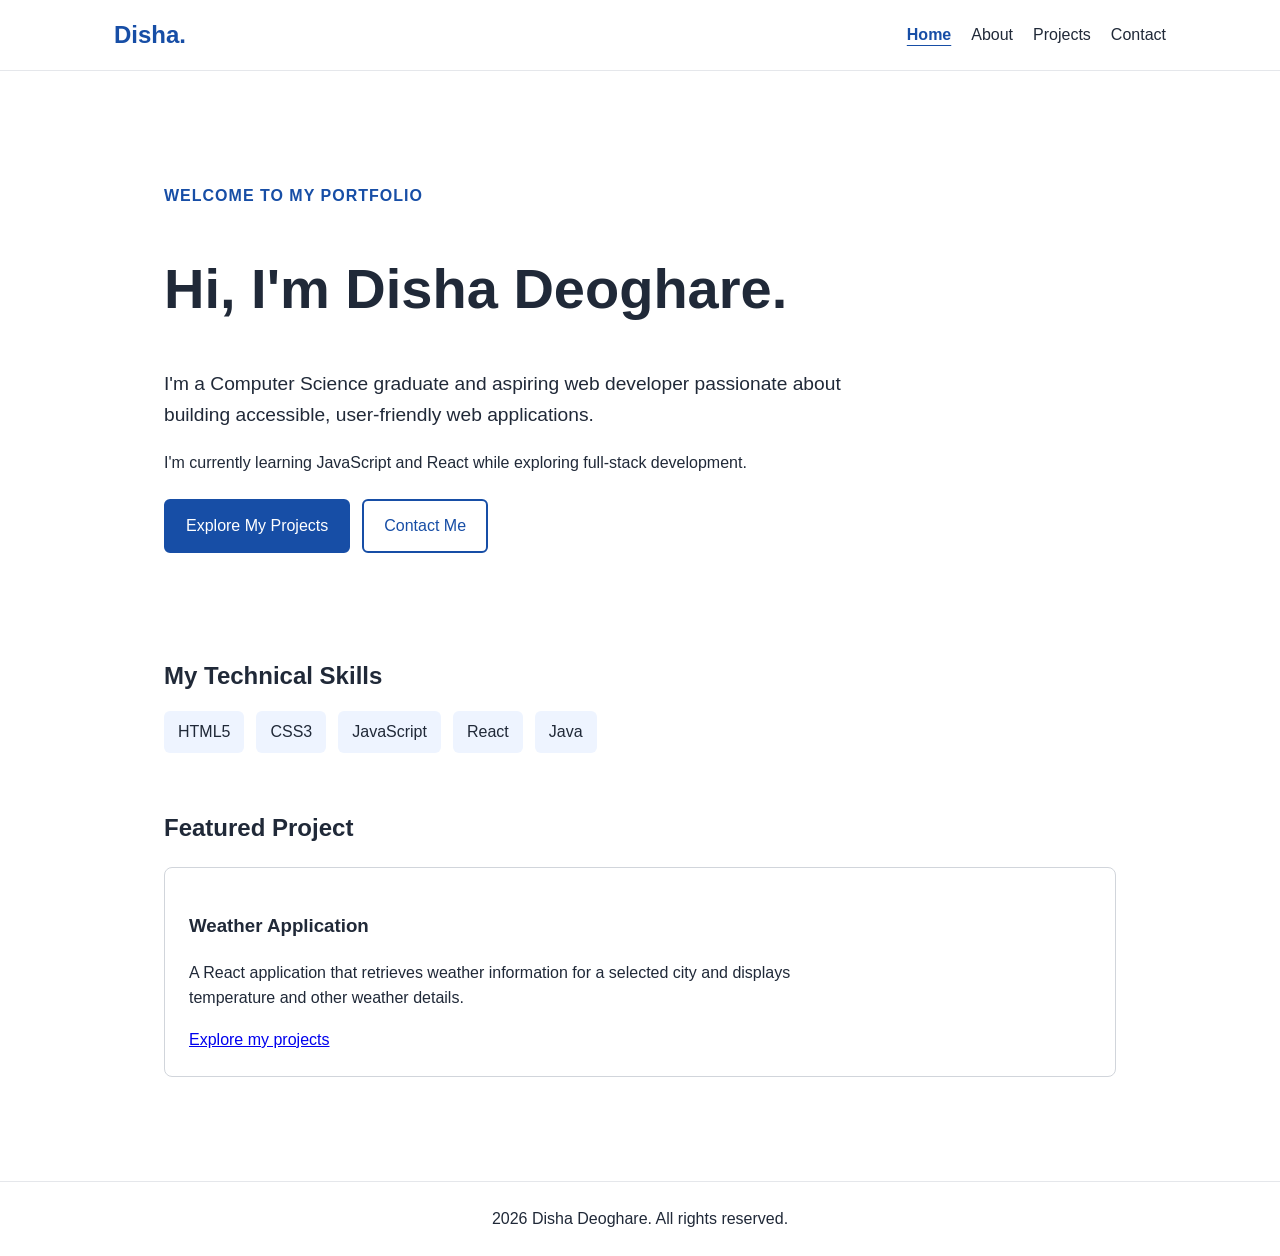
<file: index.html>
<!DOCTYPE html>

<html lang="en">
<head>
    <meta charset="UTF-8">
    <meta name="viewport" content="width=device-width, initial-scale=1.0">

<title>Disha Deoghare | Aspiring Web Developer</title>
<meta name="description"
      content="Contact Disha Deoghare to discuss web development, projects, and professional opportunities.">

<meta name="description"
      content="Explore the portfolio of Disha Deoghare, a Computer Science graduate learning web development and building accessible, user-friendly applications.">

<meta name="robots" content="index, follow">
<meta name="theme-color" content="#ffffff">
<link rel="stylesheet" href="style.css">


</head>

<body>

<a class="skip-link" href="#main-content">
    Skip to main content
</a>

<header>
    <nav aria-label="Main navigation">
        <a class="logo" href="index.html">Disha.</a>

        <ul>
            <li><a href="index.html" aria-current="page">Home</a></li>
            <li><a href="about.html">About</a></li>
            <li><a href="project.html">Projects</a></li>
            <li><a href="contact.html">Contact</a></li>
        </ul>
    </nav>

</header>

<main id="main-content">

    <section class="hero" aria-labelledby="hero-title">

        <p class="eyebrow">WELCOME TO MY PORTFOLIO</p>

        <h1 id="hero-title">
            Hi, I'm Disha Deoghare.
        </h1>

        <p class="hero-description">
            I'm a Computer Science graduate and aspiring web developer
            passionate about building accessible, user-friendly
            web applications.
        </p>

        <p>
            I'm currently learning JavaScript and React while
            exploring full-stack development.
        </p>

        <div class="hero-actions">
            <a class="button" href="project.html">
                Explore My Projects
            </a>

            <a class="button button-secondary" href="contact.html">
                Contact Me
            </a>
        </div>

    </section>

    <section aria-labelledby="skills-title">

        <h2 id="skills-title">My Technical Skills</h2>

        <ul class="skills-list">
            <li>HTML5</li>
            <li>CSS3</li>
            <li>JavaScript</li>
            <li>React</li>
            <li>Java</li>
        </ul>

    </section>

    <section aria-labelledby="featured-title">

        <h2 id="featured-title">Featured Project</h2>

        <article class="project-card">

            <h3>Weather Application</h3>

            <p>
                A React application that retrieves weather information
                for a selected city and displays temperature and
                other weather details.
            </p>

            <a href="project.html">
                Explore my projects
            </a>

        </article>

    </section>

</main>

<footer>
    <p>
         2026 Disha Deoghare. All rights reserved.
    </p>
</footer>
</body>
</html>
</file>
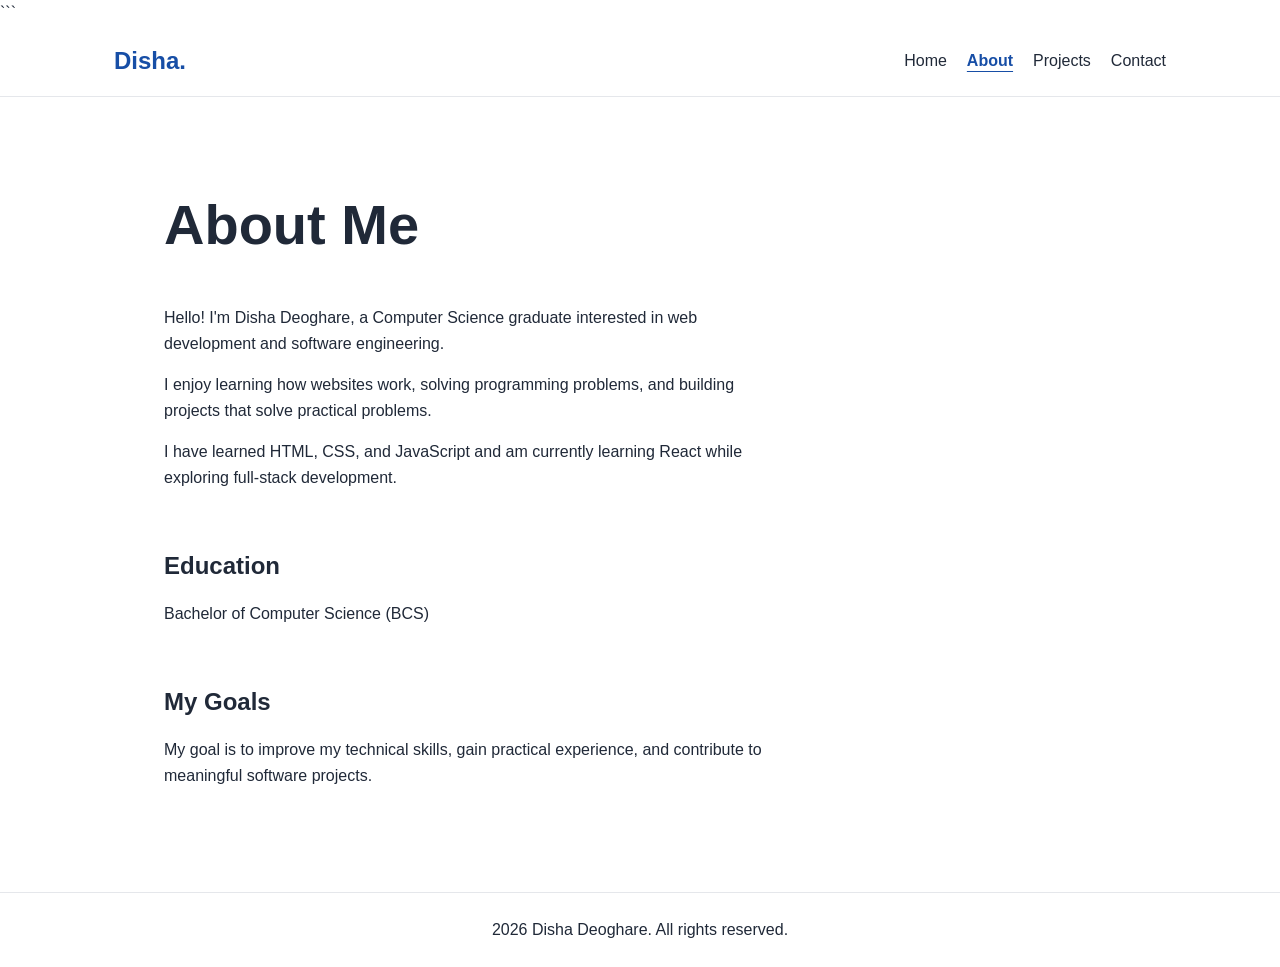
<file: about.html>
<!DOCTYPE html>

<html lang="en">
<head>
    <meta charset="UTF-8">
    <meta name="viewport" content="width=device-width, initial-scale=1.0">
    <title>About Me | Disha Deoghare</title>
    <meta name="description" content="Learn about Disha Deoghare, her education, technical skills, and web development journey.">
    <link rel="stylesheet" href="style.css">
</head>

<body>

```
<a class="skip-link" href="#main-content">
    Skip to main content
</a>

<header>
    <nav aria-label="Main navigation">
        <a class="logo" href="index.html">Disha.</a>

        <ul>
            <li><a href="index.html">Home</a></li>
            <li><a href="about.html" aria-current="page">About</a></li>
            <li><a href="project.html">Projects</a></li>
            <li><a href="contact.html">Contact</a></li>
        </ul>
    </nav>
  
</header>

<main id="main-content">

    <section aria-labelledby="about-title">

        <h1 id="about-title">About Me</h1>

        <p>
            Hello! I'm Disha Deoghare, a Computer Science graduate
            interested in web development and software engineering.
        </p>

        <p>
            I enjoy learning how websites work, solving programming
            problems, and building projects that solve practical
            problems.
        </p>

        <p>
            I have learned HTML, CSS, and JavaScript and am currently
            learning React while exploring full-stack development.
        </p>

    </section>

    <section aria-labelledby="education-title">

        <h2 id="education-title">Education</h2>

        <p>
            Bachelor of Computer Science (BCS)
        </p>

    </section>

    <section aria-labelledby="goals-title">

        <h2 id="goals-title">My Goals</h2>

        <p>
            My goal is to improve my technical skills, gain practical
            experience, and contribute to meaningful software projects.
        </p>

    </section>

</main>

<footer>
    <p> 2026 Disha Deoghare. All rights reserved.</p>
</footer>

</body>
</html>
</file>
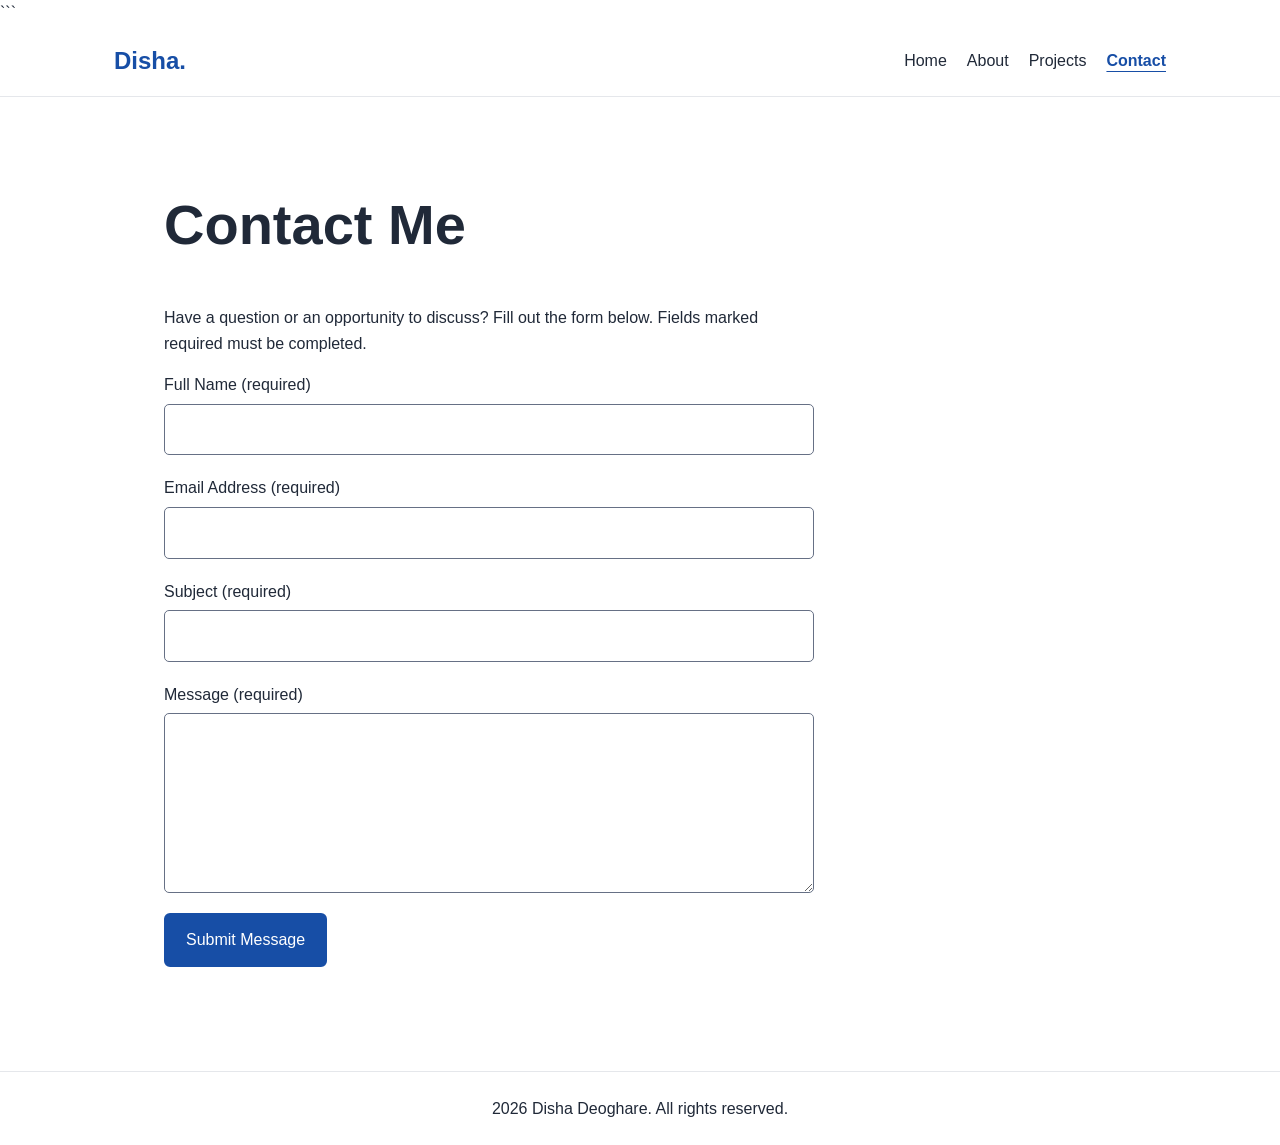
<file: contact.html>
<!DOCTYPE html>

<html lang="en">
<head>
    <meta charset="UTF-8">
    <meta name="viewport" content="width=device-width, initial-scale=1.0">


<title>Contact Me | Disha Deoghare</title>

<meta name="description"
      content="Contact Disha Deoghare to discuss web development, projects, and professional opportunities.">

<link rel="stylesheet" href="style.css">


</head>

<body>

```
<a class="skip-link" href="#main-content">
    Skip to main content
</a>

<header>
    <nav aria-label="Main navigation">
        <a class="logo" href="index.html">Disha.</a>

        <ul>
            <li><a href="index.html">Home</a></li>
            <li><a href="about.html">About</a></li>
            <li><a href="projects.html">Projects</a></li>
            <li><a href="contact.html" aria-current="page">Contact</a></li>
        </ul>
    </nav>
</header>

<main id="main-content">

    <section aria-labelledby="contact-title">

        <h1 id="contact-title">Contact Me</h1>

        <p id="form-instructions">
            Have a question or an opportunity to discuss?
            Fill out the form below. Fields marked required
            must be completed.
        </p>

        <form action="#" method="get">

            <div class="form-group">
                <label for="name">Full Name (required)</label>

                <input
                    type="text"
                    id="name"
                    name="name"
                    autocomplete="name"
                    required
                    aria-describedby="form-instructions">
            </div>

            <div class="form-group">
                <label for="email">Email Address (required)</label>

                <input
                    type="email"
                    id="email"
                    name="email"
                    autocomplete="email"
                    required>
            </div>

            <div class="form-group">
                <label for="subject">Subject (required)</label>

                <input
                    type="text"
                    id="subject"
                    name="subject"
                    required>
            </div>

            <div class="form-group">
                <label for="message">Message (required)</label>

                <textarea
                    id="message"
                    name="message"
                    rows="6"
                    required></textarea>
            </div>

            <button type="submit">Submit Message</button>

        </form>

    </section>

</main>

<footer>
    <p> 2026 Disha Deoghare. All rights reserved.</p>
</footer>
</body>
</html>
</file>
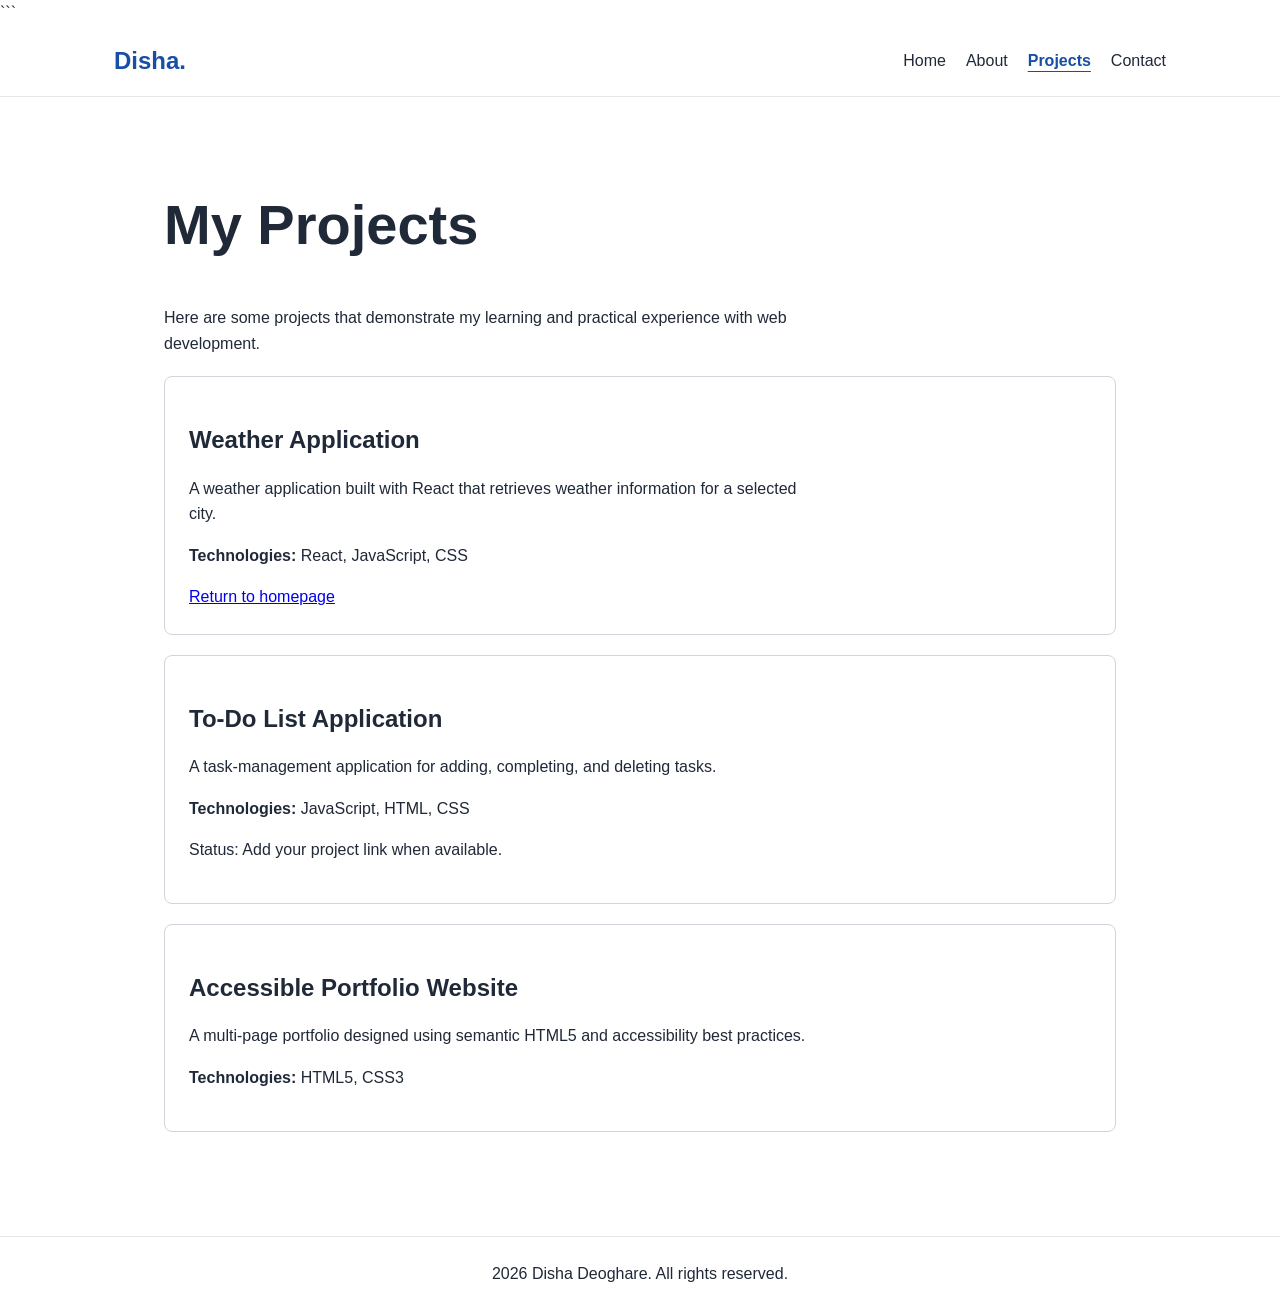
<file: project.html>
<!DOCTYPE html>

<html lang="en">
<head>
    <meta charset="UTF-8">
    <meta name="viewport" content="width=device-width, initial-scale=1.0">

<title>My Projects | Disha Deoghare</title>

<meta name="description"
      content="Explore web development projects by Disha Deoghare, including a weather application and other learning projects.">

<link rel="stylesheet" href="style.css">

</head>

<body>

```
<a class="skip-link" href="#main-content">
    Skip to main content
</a>

<header>
    <nav aria-label="Main navigation">
        <a class="logo" href="index.html">Disha.</a>

        <ul>
            <li><a href="index.html">Home</a></li>
            <li><a href="about.html">About</a></li>
            <li><a href="project.html" aria-current="page">Projects</a></li>
            <li><a href="contact.html">Contact</a></li>
        </ul>
    </nav>
    

</header>

<main id="main-content">

    <section aria-labelledby="projects-title">

        <h1 id="projects-title">My Projects</h1>

        <p>
            Here are some projects that demonstrate my learning
            and practical experience with web development.
        </p>

        <article class="project-card">

            <h2>Weather Application</h2>

            <p>
                A weather application built with React that retrieves
                weather information for a selected city.
            </p>

            <p><strong>Technologies:</strong> React, JavaScript, CSS</p>

            <a href="index.html">
                Return to homepage
            </a>

        </article>

        <article class="project-card">

            <h2>To-Do List Application</h2>

            <p>
                A task-management application for adding, completing,
                and deleting tasks.
            </p>

            <p><strong>Technologies:</strong> JavaScript, HTML, CSS</p>

            <p>Status: Add your project link when available.</p>

        </article>

        <article class="project-card">

            <h2>Accessible Portfolio Website</h2>

            <p>
                A multi-page portfolio designed using semantic HTML5
                and accessibility best practices.
            </p>

            <p><strong>Technologies:</strong> HTML5, CSS3</p>

        </article>

    </section>

</main>

<footer>
    <p> 2026 Disha Deoghare. All rights reserved.</p>
</footer>
</body>
</html>
</file>
<file: style.css>
* {
  box-sizing: border-box;
  }

:root {
font-family: Arial, Helvetica, sans-serif;
color: #202938;
background-color: #ffffff;
line-height: 1.6;
}

body {
margin: 0;
}

header {
background-color: #ffffff;
border-bottom: 1px solid #e5e7eb;
}

nav {
max-width: 1100px;
margin: auto;
padding: 16px 24px;
display: flex;
justify-content: space-between;
align-items: center;
gap: 24px;
}

.logo {
color: #174ea6;
font-size: 1.5rem;
font-weight: bold;
text-decoration: none;
}

nav ul {
display: flex;
flex-wrap: wrap;
gap: 20px;
list-style: none;
padding: 0;
margin: 0;
}

nav a {
color: #202938;
text-decoration: none;
}

nav a[aria-current="page"] {
color: #174ea6;
font-weight: bold;
text-decoration: underline;
text-underline-offset: 5px;
}

main {
max-width: 1000px;
margin: 0 auto;
padding: 48px 24px;
}

section {
margin-bottom: 56px;
}

h1 {
font-size: clamp(2rem, 5vw, 3.5rem);
line-height: 1.2;
}

h2 {
margin-bottom: 16px;
}

p {
max-width: 70ch;
}

.hero {
padding: 48px 0;
}

.eyebrow {
color: #174ea6;
font-weight: bold;
letter-spacing: 1px;
}

.hero-description {
font-size: 1.2rem;
}

.hero-actions {
display: flex;
flex-wrap: wrap;
gap: 12px;
margin-top: 24px;
}

.button,
button {
display: inline-block;
background-color: #174ea6;
color: #ffffff;
padding: 12px 20px;
border: 2px solid #174ea6;
border-radius: 6px;
text-decoration: none;
font: inherit;
cursor: pointer;
}

.button-secondary {
background-color: #ffffff;
color: #174ea6;
}

.skills-list {
display: flex;
flex-wrap: wrap;
gap: 12px;
padding: 0;
list-style: none;
}

.skills-list li {
background-color: #eef4ff;
border-radius: 6px;
padding: 8px 14px;
}

.project-card {
border: 1px solid #d1d5db;
border-radius: 8px;
padding: 24px;
margin: 20px 0;
}

.form-group {
display: flex;
flex-direction: column;
gap: 6px;
margin-bottom: 20px;
}

input,
textarea {
width: 100%;
max-width: 650px;
padding: 12px;
border: 1px solid #667085;
border-radius: 5px;
color: #202938;
background-color: #ffffff;
font: inherit;
}

textarea {
resize: vertical;
}

a:focus-visible,
button:focus-visible,
input:focus-visible,
textarea:focus-visible {
outline: 3px solid #b45309;
outline-offset: 3px;
}

.skip-link {
position: absolute;
left: 12px;
top: -100px;
z-index: 10;
padding: 12px;
background-color: #ffffff;
color: #174ea6;
border: 2px solid #174ea6;
}

.skip-link:focus {
top: 12px;
}

footer {
border-top: 1px solid #e5e7eb;
padding: 24px;
text-align: center;
}

footer p {
margin: auto;
}

@media (max-width: 600px) {
nav {
align-items: flex-start;
flex-direction: column;
}


nav ul {
    gap: 12px;
}

main {
    padding: 32px 18px;
}

.hero {
    padding: 24px 0;
}


}

@media (prefers-reduced-motion: reduce) {
*,
*::before,
*::after {
scroll-behavior: auto !important;
animation-duration: 0.01ms !important;
animation-iteration-count: 1 !important;
transition-duration: 0.01ms !important;
}
}
</file>
